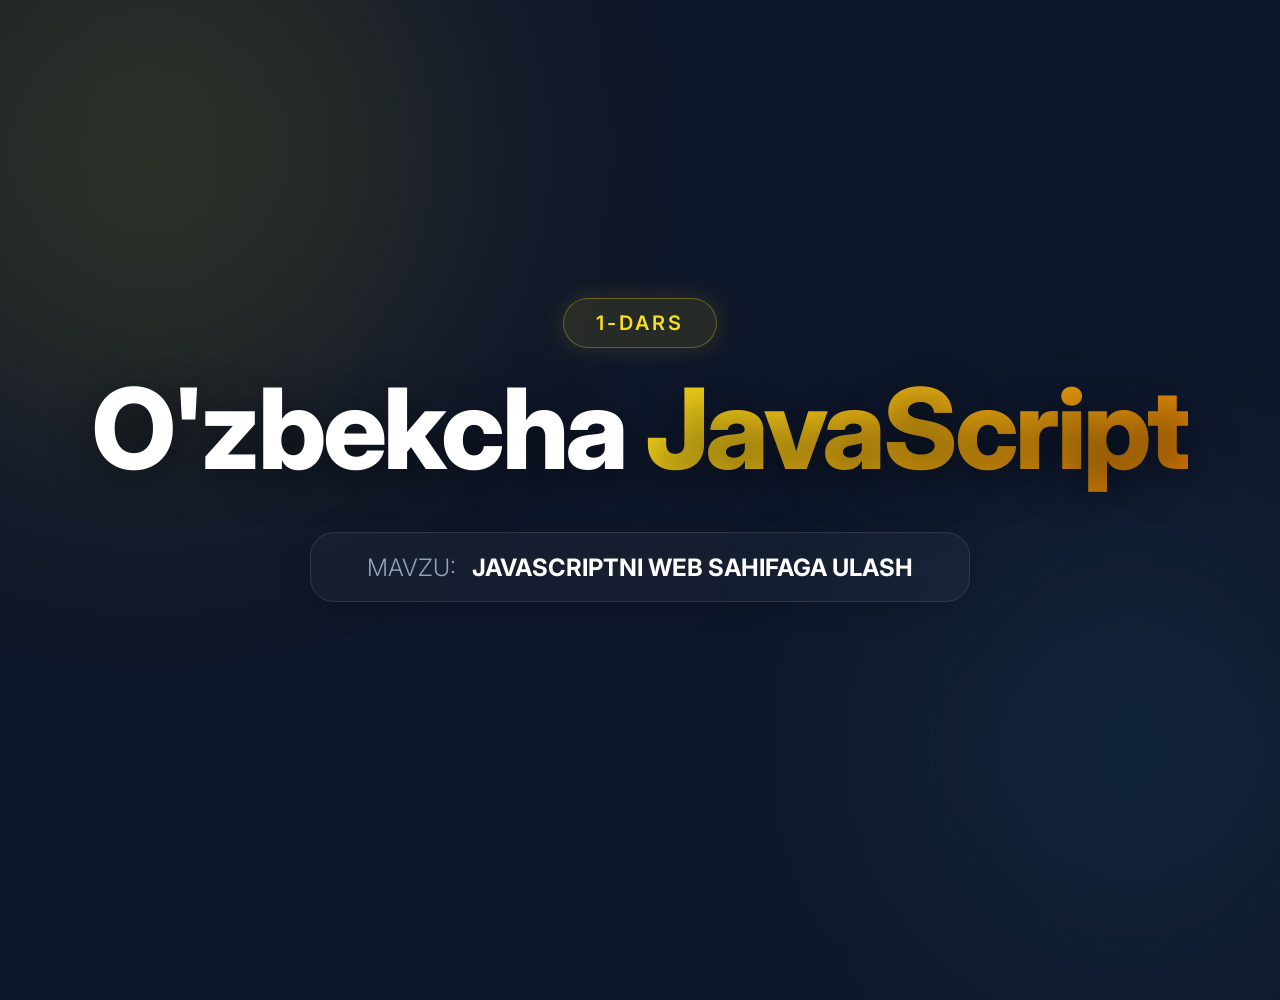
<file: 1-dars/index.html>
<!DOCTYPE html>
<html lang="en">
<head>
    <meta charset="UTF-8">
    <meta name="viewport" content="width=device-width, initial-scale=1.0">
    <title>JavaScript Video Preview</title>
    <link href="https://fonts.googleapis.com/css2?family=Inter:wght@300;500;600;800&display=swap" rel="stylesheet">
    <link rel="stylesheet" href="styles.css">
</head>
<body>
    <div class="glow-circle circle-1"></div>
    <div class="glow-circle circle-2"></div>

    <div class="content">
        <div class="badge">1-Dars</div>
        <h1 class="title">O'zbekcha <span class="highlight">JavaScript</span></h1>
        
        <div class="topic-box">
            <span class="topic-label">Mavzu:</span> JavaScriptni Web sahifaga ulash
        </div>
    </div>
    <!-- Inline Scripting -->
     <script>
        alert('salom')
     </script>



    <!-- External JavaScript File -->
     <script src="./script.js"></script>
     <script src="./main.js"></script>
</body>
</html>
</file>
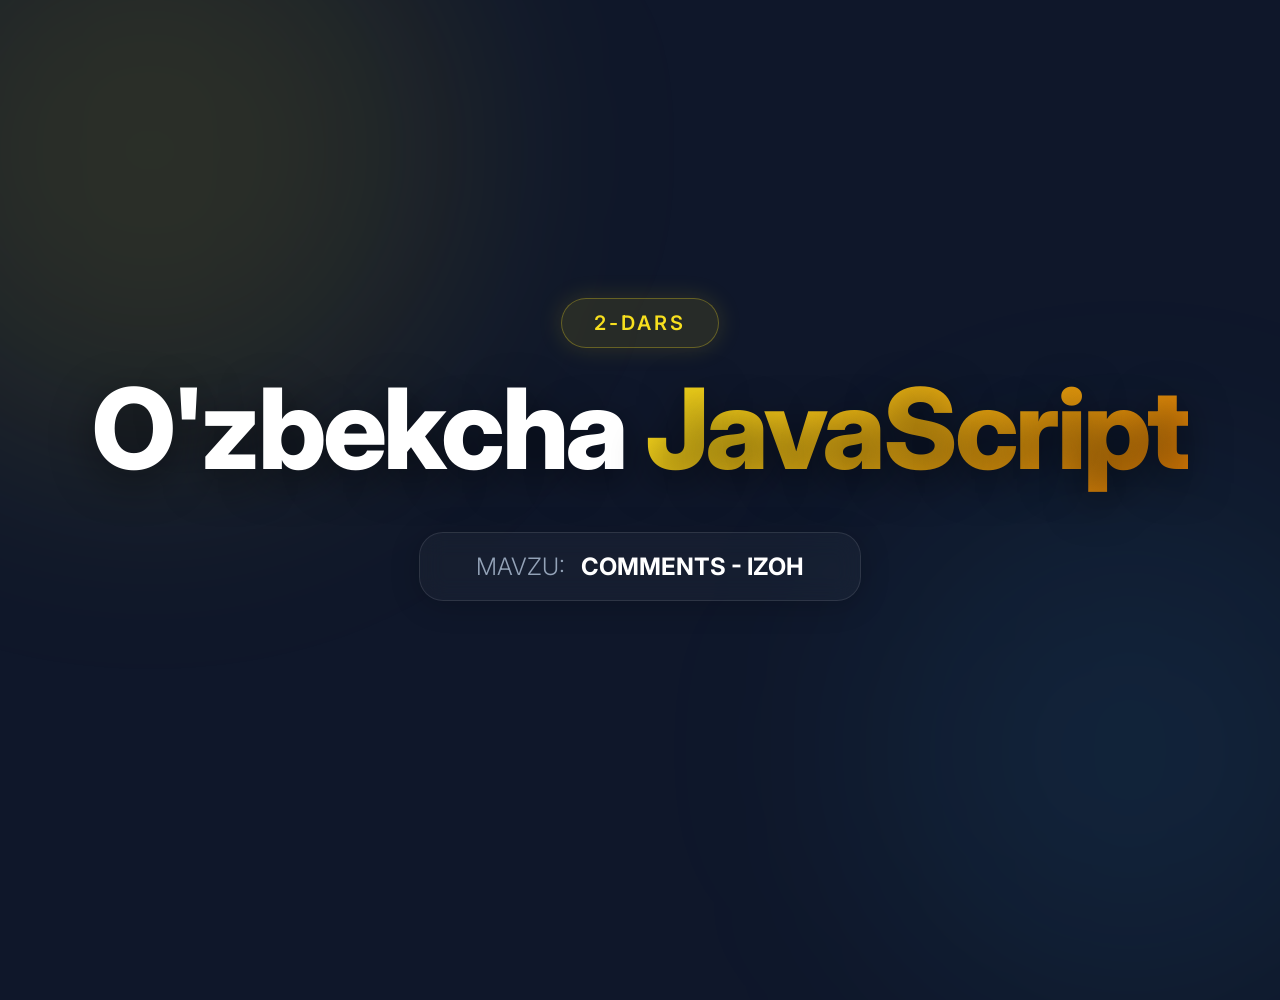
<file: 2-dars/index.html>
<!DOCTYPE html>
<html lang="en">
<head>
    <meta charset="UTF-8">
    <meta name="viewport" content="width=device-width, initial-scale=1.0">
    <title>JavaScript Video Preview</title>
    <link href="https://fonts.googleapis.com/css2?family=Inter:wght@300;500;600;800&display=swap" rel="stylesheet">
    <link rel="stylesheet" href="styles.css">
</head>
<body>
    <div class="glow-circle circle-1"></div>
    <div class="glow-circle circle-2"></div>

    <div class="content">
        <div class="badge">2-Dars</div>
        <h1 class="title">O'zbekcha <span class="highlight">JavaScript</span></h1>
        
        <div class="topic-box">
            <span class="topic-label">Mavzu:</span> Comments - Izoh
        </div>
    </div>
    <script src="./script.js"></script>
</body>
</html>
</file>
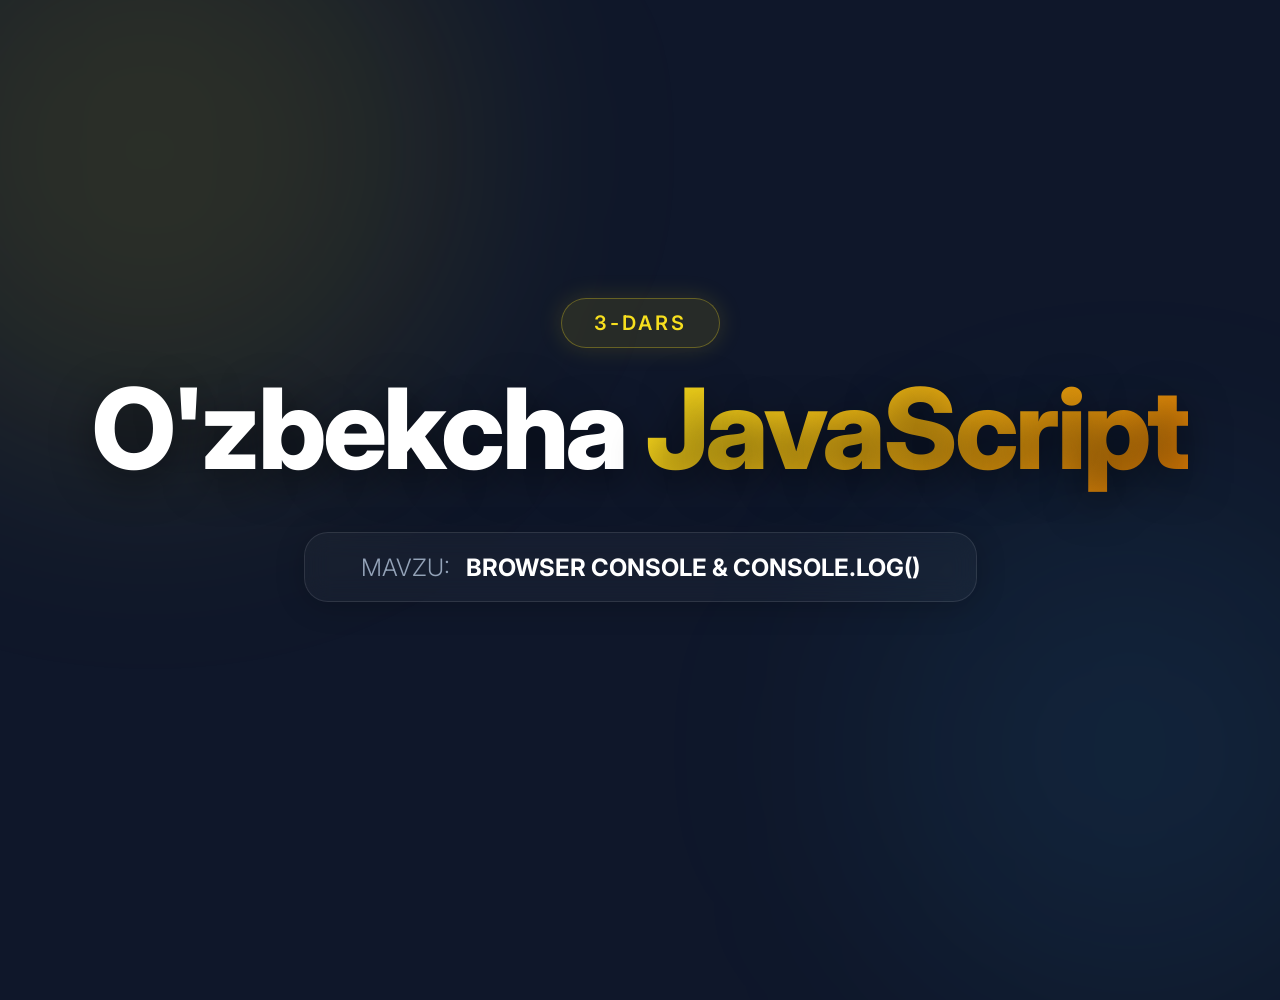
<file: 3-dars/index.html>
<!DOCTYPE html>
<html lang="en">
<head>
    <meta charset="UTF-8">
    <meta name="viewport" content="width=device-width, initial-scale=1.0">
    <title>JavaScript Video Preview</title>
    <link href="https://fonts.googleapis.com/css2?family=Inter:wght@300;500;600;800&display=swap" rel="stylesheet">
    <link rel="stylesheet" href="styles.css">
</head>
<body>
    <div class="glow-circle circle-1"></div>
    <div class="glow-circle circle-2"></div>

    <div class="content">
        <div class="badge">3-Dars</div>
        <h1 class="title">O'zbekcha <span class="highlight">JavaScript</span></h1>
        
        <div class="topic-box">
            <span class="topic-label">Mavzu:</span> Browser Console & console.log()
        </div>
    </div>
    <script src="./script.js"></script>
</body>
</html>
</file>
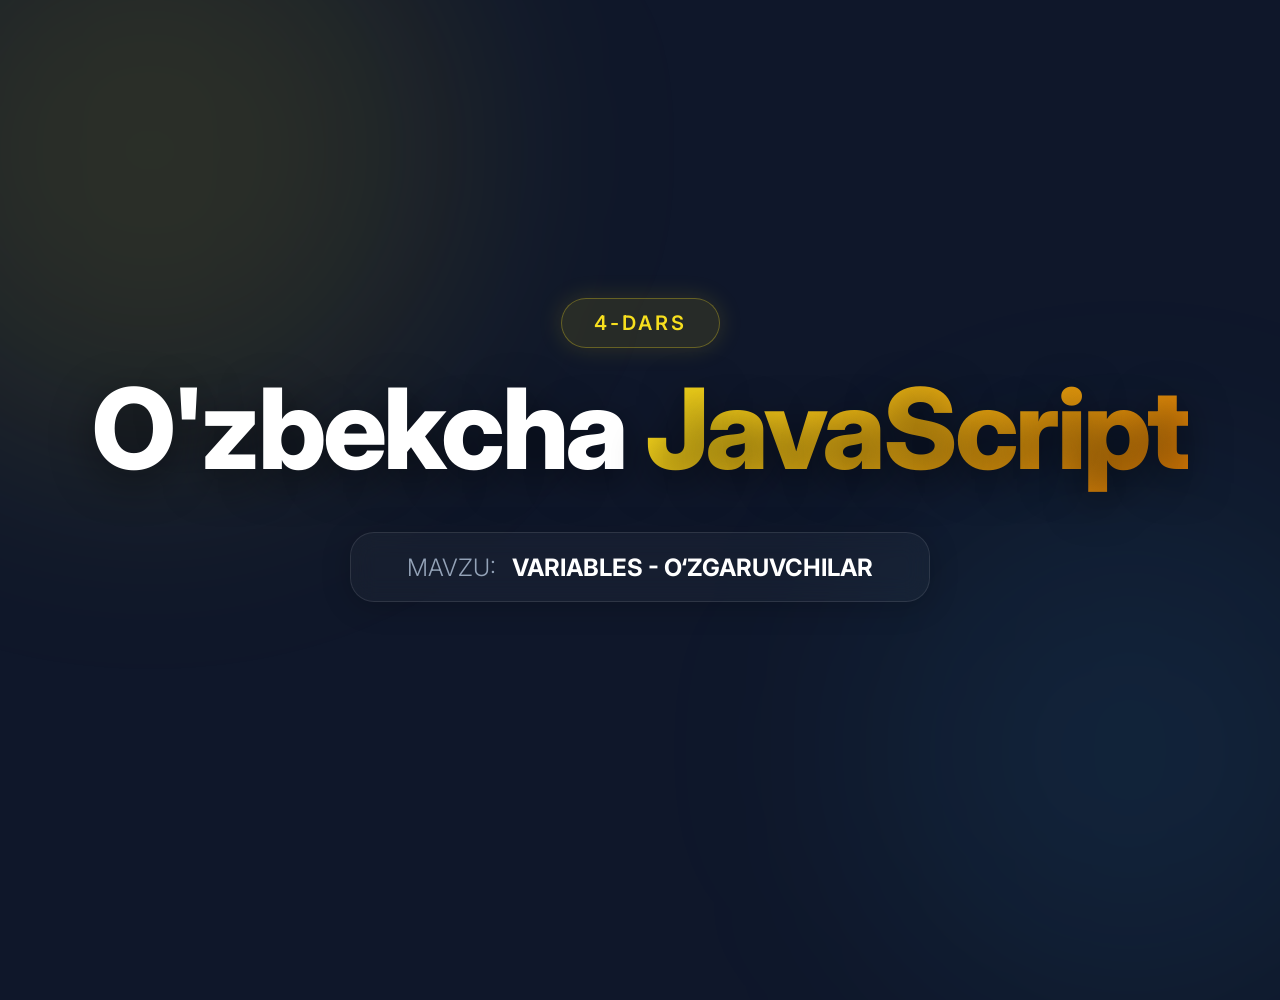
<file: 4-dars/index.html>
<!DOCTYPE html>
<html lang="en">
<head>
    <meta charset="UTF-8">
    <meta name="viewport" content="width=device-width, initial-scale=1.0">
    <title>JavaScript Video Preview</title>
    <link href="https://fonts.googleapis.com/css2?family=Inter:wght@300;500;600;800&display=swap" rel="stylesheet">
    <link rel="stylesheet" href="styles.css">
</head>
<body>
    <div class="glow-circle circle-1"></div>
    <div class="glow-circle circle-2"></div>

    <div class="content">
        <div class="badge">4-Dars</div>
        <h1 class="title">O'zbekcha <span class="highlight">JavaScript</span></h1>
        
        <div class="topic-box">
            <span class="topic-label">Mavzu:</span> Variables - o‘zgaruvchilar
        </div>
    </div>
    <script src="./script.js"></script>
</body>
</html>
</file>
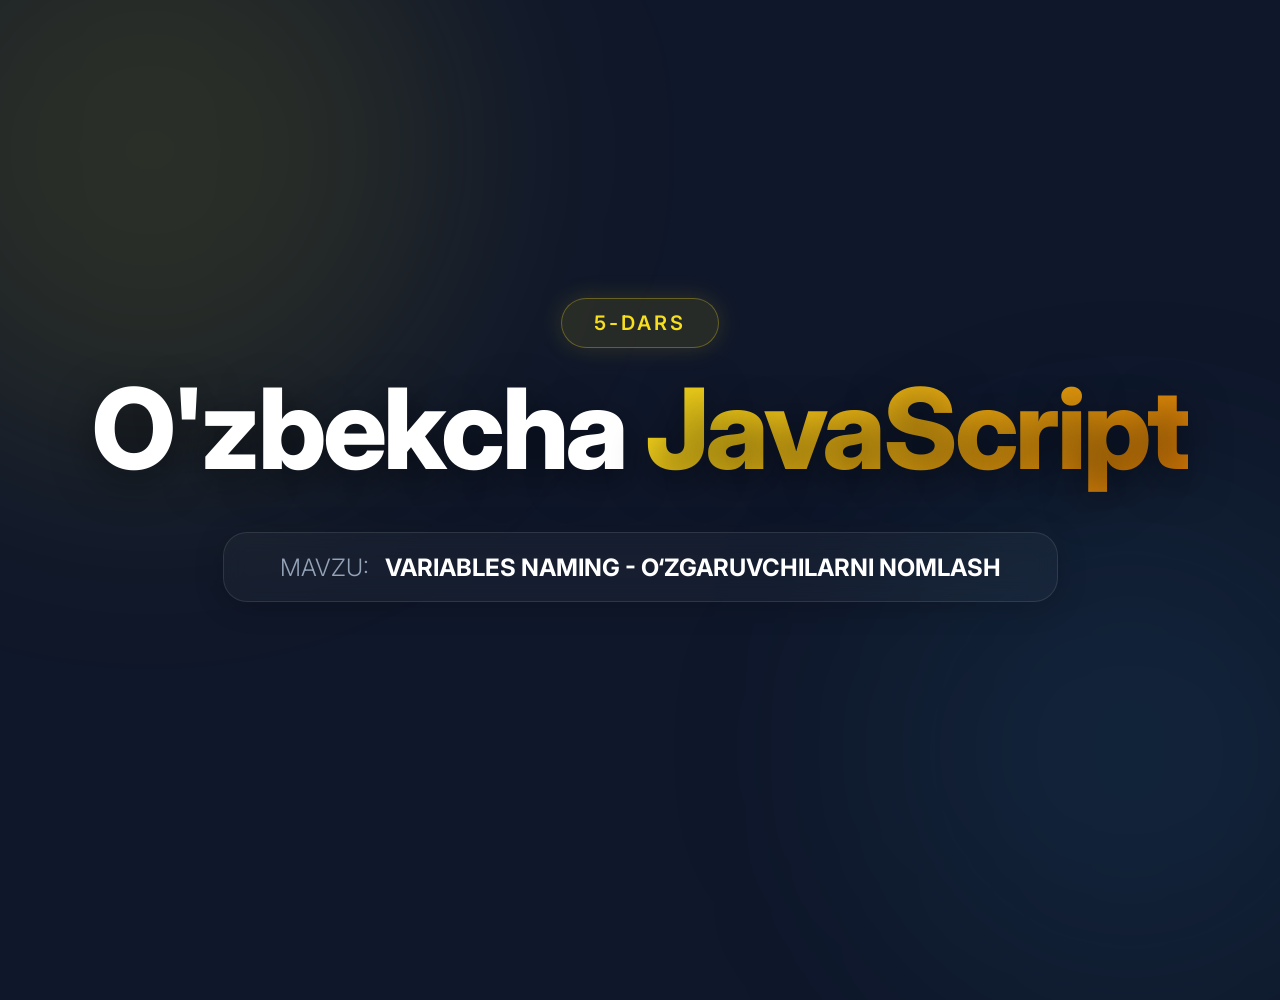
<file: 5-dars/index.html>
<!DOCTYPE html>
<html lang="en">
<head>
    <meta charset="UTF-8">
    <meta name="viewport" content="width=device-width, initial-scale=1.0">
    <title>JavaScript Video Preview</title>
    <link href="https://fonts.googleapis.com/css2?family=Inter:wght@300;500;600;800&display=swap" rel="stylesheet">
    <link rel="stylesheet" href="styles.css">
</head>
<body>
    <div class="glow-circle circle-1"></div>
    <div class="glow-circle circle-2"></div>

    <div class="content">
        <div class="badge">5-Dars</div>
        <h1 class="title">O'zbekcha <span class="highlight">JavaScript</span></h1>
        
        <div class="topic-box">
            <span class="topic-label">Mavzu:</span> Variables Naming - o‘zgaruvchilarni nomlash
        </div>
    </div>
    <script src="./script.js"></script>
</body>
</html>
</file>
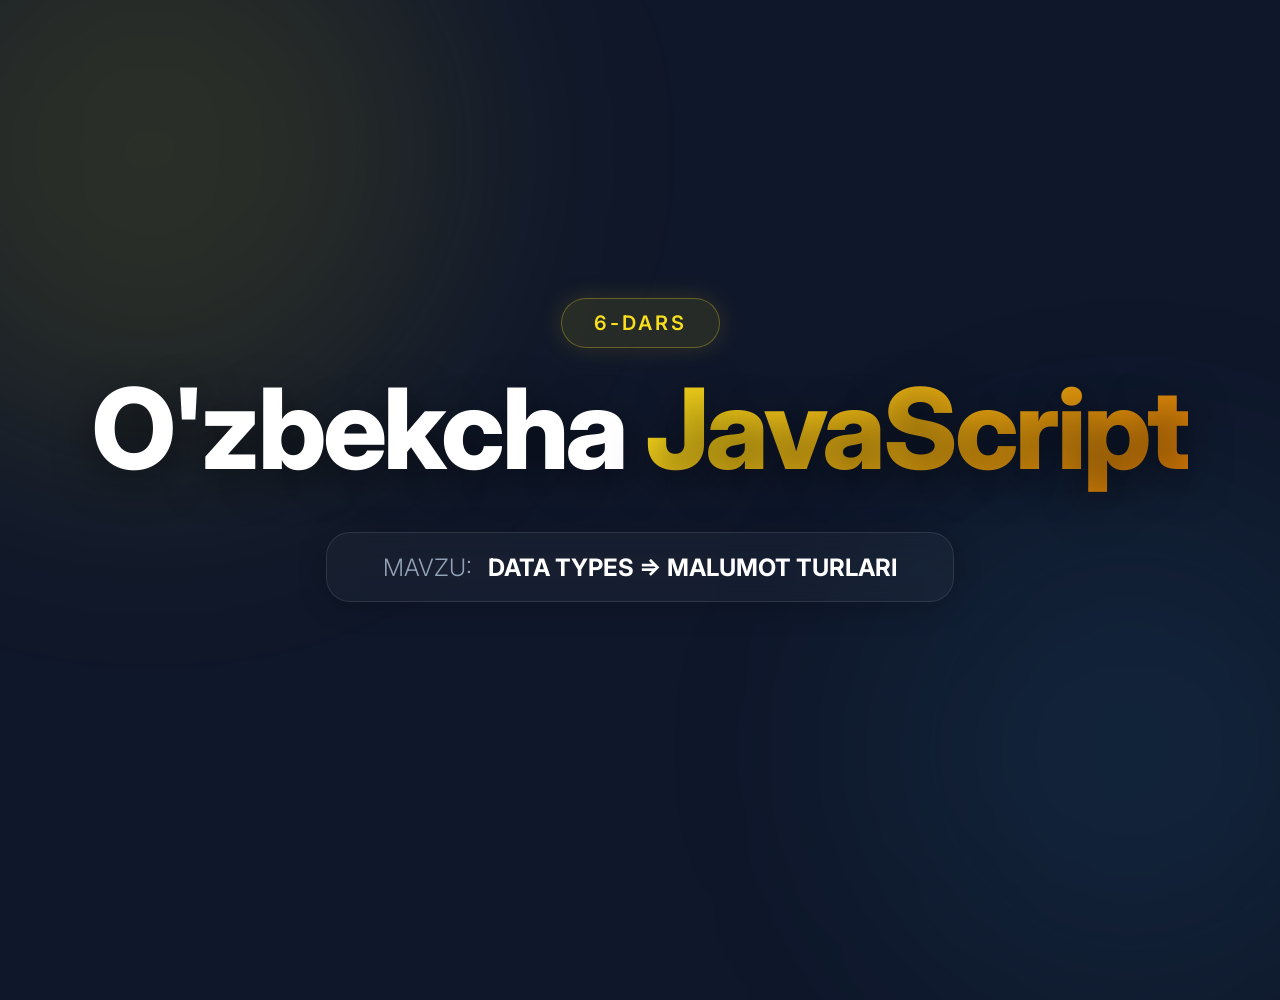
<file: 6-dars/index.html>
<!DOCTYPE html>
<html lang="en">
<head>
    <meta charset="UTF-8">
    <meta name="viewport" content="width=device-width, initial-scale=1.0">
    <title>JavaScript Video Preview</title>
    <link href="https://fonts.googleapis.com/css2?family=Inter:wght@300;500;600;800&display=swap" rel="stylesheet">
    <link rel="stylesheet" href="styles.css">
</head>
<body>
    <div class="glow-circle circle-1"></div>
    <div class="glow-circle circle-2"></div>

    <div class="content">
        <div class="badge">6-Dars</div>
        <h1 class="title">O'zbekcha <span class="highlight">JavaScript</span></h1>
        
        <div class="topic-box">
            <span class="topic-label">Mavzu:</span> Data types => Malumot turlari
        </div>
    </div>
    <script src="./script.js"></script>
</body>
</html>
</file>
<file: 1-dars/styles.css>
:root {
   --js-yellow: #f7df1e;
   --dark-bg: #0f172a;
}

* {
   box-sizing: border-box;
   margin: 0;
   padding: 0;
}

body {
   background-color: var(--dark-bg);
   font-family: 'Inter', sans-serif;
   height: 100vh;
   width: -webkit-fill-available;
   overflow: hidden;
   display: flex;
   justify-content: center;
   align-items: center;
   flex-direction: column;
   position: relative;
   color: #ffffff;
}

.glow-circle {
   position: absolute;
   border-radius: 50%;
   filter: blur(120px);
   z-index: 0;
   animation: float 10s infinite ease-in-out;
}

.circle-1 {
   width: 600px;
   height: 600px;
   background: rgba(247, 223, 30, 0.12);
   top: -150px;
   left: -150px;
}

.circle-2 {
   width: 500px;
   height: 500px;
   background: rgba(56, 189, 248, 0.08);
   bottom: -100px;
   right: -100px;
   animation-delay: -5s;
}

@keyframes float {

   0%,
   100% {
      transform: translateY(0) scale(1);
   }

   50% {
      transform: translateY(-40px) scale(1.05);
   }
}

.content {
   position: relative;
   z-index: 10;
   text-align: center;
   display: flex;
   flex-direction: column;
   align-items: center;
   gap: 1.5rem;
}

.badge {
   background: rgba(247, 223, 30, 0.1);
   border: 1px solid rgba(247, 223, 30, 0.3);
   color: var(--js-yellow);
   padding: 0.75rem 2rem;
   border-radius: 9999px;
   font-size: 1.25rem;
   font-weight: 600;
   letter-spacing: 0.15em;
   text-transform: uppercase;
   box-shadow: 0 0 25px rgba(247, 223, 30, 0.15);
}

.title {
   font-size: 7rem;
   font-weight: 800;
   line-height: 1;
   letter-spacing: -0.03em;
   color: #ffffff;
   text-shadow: 0 10px 40px rgba(0, 0, 0, 0.5);
   margin-bottom: 0.5rem;
}

.highlight {
   background: linear-gradient(135deg, #f7df1e 0%, #d97706 100%);
   -webkit-background-clip: text;
   -webkit-text-fill-color: transparent;
}

.topic-box {
   font-size: 1.5rem;
   font-weight: 700;
   color: #ffffff;
   text-transform: uppercase;
   margin-top: 1rem;
   padding: 1.2rem 3.5rem;
   background: rgba(255, 255, 255, 0.03);
   border: 1px solid rgba(255, 255, 255, 0.1);
   border-radius: 24px;
   backdrop-filter: blur(12px);
   box-shadow: 0 4px 30px rgba(0, 0, 0, 0.2);
   display: flex;
   align-items: center;
   gap: 1rem;
}

.topic-label {
   color: #94a3b8;
   font-weight: 300;
}
</file>
<file: 2-dars/styles.css>
:root {
   --js-yellow: #f7df1e;
   --dark-bg: #0f172a;
}

* {
   box-sizing: border-box;
   margin: 0;
   padding: 0;
}

body {
   background-color: var(--dark-bg);
   font-family: 'Inter', sans-serif;
   height: 100vh;
   width: -webkit-fill-available;
   overflow: hidden;
   display: flex;
   justify-content: center;
   align-items: center;
   flex-direction: column;
   position: relative;
   color: #ffffff;
}

.glow-circle {
   position: absolute;
   border-radius: 50%;
   filter: blur(120px);
   z-index: 0;
   animation: float 10s infinite ease-in-out;
}

.circle-1 {
   width: 600px;
   height: 600px;
   background: rgba(247, 223, 30, 0.12);
   top: -150px;
   left: -150px;
}

.circle-2 {
   width: 500px;
   height: 500px;
   background: rgba(56, 189, 248, 0.08);
   bottom: -100px;
   right: -100px;
   animation-delay: -5s;
}

@keyframes float {

   0%,
   100% {
      transform: translateY(0) scale(1);
   }

   50% {
      transform: translateY(-40px) scale(1.05);
   }
}

.content {
   position: relative;
   z-index: 10;
   text-align: center;
   display: flex;
   flex-direction: column;
   align-items: center;
   gap: 1.5rem;
}

.badge {
   background: rgba(247, 223, 30, 0.1);
   border: 1px solid rgba(247, 223, 30, 0.3);
   color: var(--js-yellow);
   padding: 0.75rem 2rem;
   border-radius: 9999px;
   font-size: 1.25rem;
   font-weight: 600;
   letter-spacing: 0.15em;
   text-transform: uppercase;
   box-shadow: 0 0 25px rgba(247, 223, 30, 0.15);
}

.title {
   font-size: 7rem;
   font-weight: 800;
   line-height: 1;
   letter-spacing: -0.03em;
   color: #ffffff;
   text-shadow: 0 10px 40px rgba(0, 0, 0, 0.5);
   margin-bottom: 0.5rem;
}

.highlight {
   background: linear-gradient(135deg, #f7df1e 0%, #d97706 100%);
   -webkit-background-clip: text;
   -webkit-text-fill-color: transparent;
}

.topic-box {
   font-size: 1.5rem;
   font-weight: 700;
   color: #ffffff;
   text-transform: uppercase;
   margin-top: 1rem;
   padding: 1.2rem 3.5rem;
   background: rgba(255, 255, 255, 0.03);
   border: 1px solid rgba(255, 255, 255, 0.1);
   border-radius: 24px;
   backdrop-filter: blur(12px);
   box-shadow: 0 4px 30px rgba(0, 0, 0, 0.2);
   display: flex;
   align-items: center;
   gap: 1rem;
}

.topic-label {
   color: #94a3b8;
   font-weight: 300;
}
</file>
<file: 3-dars/styles.css>
:root {
   --js-yellow: #f7df1e;
   --dark-bg: #0f172a;
}

* {
   box-sizing: border-box;
   margin: 0;
   padding: 0;
}

body {
   background-color: var(--dark-bg);
   font-family: 'Inter', sans-serif;
   height: 100vh;
   width: -webkit-fill-available;
   overflow: hidden;
   display: flex;
   justify-content: center;
   align-items: center;
   flex-direction: column;
   position: relative;
   color: #ffffff;
}

.glow-circle {
   position: absolute;
   border-radius: 50%;
   filter: blur(120px);
   z-index: 0;
   animation: float 10s infinite ease-in-out;
}

.circle-1 {
   width: 600px;
   height: 600px;
   background: rgba(247, 223, 30, 0.12);
   top: -150px;
   left: -150px;
}

.circle-2 {
   width: 500px;
   height: 500px;
   background: rgba(56, 189, 248, 0.08);
   bottom: -100px;
   right: -100px;
   animation-delay: -5s;
}

@keyframes float {

   0%,
   100% {
      transform: translateY(0) scale(1);
   }

   50% {
      transform: translateY(-40px) scale(1.05);
   }
}

.content {
   position: relative;
   z-index: 10;
   text-align: center;
   display: flex;
   flex-direction: column;
   align-items: center;
   gap: 1.5rem;
}

.badge {
   background: rgba(247, 223, 30, 0.1);
   border: 1px solid rgba(247, 223, 30, 0.3);
   color: var(--js-yellow);
   padding: 0.75rem 2rem;
   border-radius: 9999px;
   font-size: 1.25rem;
   font-weight: 600;
   letter-spacing: 0.15em;
   text-transform: uppercase;
   box-shadow: 0 0 25px rgba(247, 223, 30, 0.15);
}

.title {
   font-size: 7rem;
   font-weight: 800;
   line-height: 1;
   letter-spacing: -0.03em;
   color: #ffffff;
   text-shadow: 0 10px 40px rgba(0, 0, 0, 0.5);
   margin-bottom: 0.5rem;
}

.highlight {
   background: linear-gradient(135deg, #f7df1e 0%, #d97706 100%);
   -webkit-background-clip: text;
   -webkit-text-fill-color: transparent;
}

.topic-box {
   font-size: 1.5rem;
   font-weight: 700;
   color: #ffffff;
   text-transform: uppercase;
   margin-top: 1rem;
   padding: 1.2rem 3.5rem;
   background: rgba(255, 255, 255, 0.03);
   border: 1px solid rgba(255, 255, 255, 0.1);
   border-radius: 24px;
   backdrop-filter: blur(12px);
   box-shadow: 0 4px 30px rgba(0, 0, 0, 0.2);
   display: flex;
   align-items: center;
   gap: 1rem;
}

.topic-label {
   color: #94a3b8;
   font-weight: 300;
}
</file>
<file: 4-dars/styles.css>
:root {
   --js-yellow: #f7df1e;
   --dark-bg: #0f172a;
}

* {
   box-sizing: border-box;
   margin: 0;
   padding: 0;
}

body {
   background-color: var(--dark-bg);
   font-family: 'Inter', sans-serif;
   height: 100vh;
   width: -webkit-fill-available;
   overflow: hidden;
   display: flex;
   justify-content: center;
   align-items: center;
   flex-direction: column;
   position: relative;
   color: #ffffff;
}

.glow-circle {
   position: absolute;
   border-radius: 50%;
   filter: blur(120px);
   z-index: 0;
   animation: float 10s infinite ease-in-out;
}

.circle-1 {
   width: 600px;
   height: 600px;
   background: rgba(247, 223, 30, 0.12);
   top: -150px;
   left: -150px;
}

.circle-2 {
   width: 500px;
   height: 500px;
   background: rgba(56, 189, 248, 0.08);
   bottom: -100px;
   right: -100px;
   animation-delay: -5s;
}

@keyframes float {

   0%,
   100% {
      transform: translateY(0) scale(1);
   }

   50% {
      transform: translateY(-40px) scale(1.05);
   }
}

.content {
   position: relative;
   z-index: 10;
   text-align: center;
   display: flex;
   flex-direction: column;
   align-items: center;
   gap: 1.5rem;
}

.badge {
   background: rgba(247, 223, 30, 0.1);
   border: 1px solid rgba(247, 223, 30, 0.3);
   color: var(--js-yellow);
   padding: 0.75rem 2rem;
   border-radius: 9999px;
   font-size: 1.25rem;
   font-weight: 600;
   letter-spacing: 0.15em;
   text-transform: uppercase;
   box-shadow: 0 0 25px rgba(247, 223, 30, 0.15);
}

.title {
   font-size: 7rem;
   font-weight: 800;
   line-height: 1;
   letter-spacing: -0.03em;
   color: #ffffff;
   text-shadow: 0 10px 40px rgba(0, 0, 0, 0.5);
   margin-bottom: 0.5rem;
}

.highlight {
   background: linear-gradient(135deg, #f7df1e 0%, #d97706 100%);
   -webkit-background-clip: text;
   -webkit-text-fill-color: transparent;
}

.topic-box {
   font-size: 1.5rem;
   font-weight: 700;
   color: #ffffff;
   text-transform: uppercase;
   margin-top: 1rem;
   padding: 1.2rem 3.5rem;
   background: rgba(255, 255, 255, 0.03);
   border: 1px solid rgba(255, 255, 255, 0.1);
   border-radius: 24px;
   backdrop-filter: blur(12px);
   box-shadow: 0 4px 30px rgba(0, 0, 0, 0.2);
   display: flex;
   align-items: center;
   gap: 1rem;
}

.topic-label {
   color: #94a3b8;
   font-weight: 300;
}
</file>
<file: 5-dars/styles.css>
:root {
   --js-yellow: #f7df1e;
   --dark-bg: #0f172a;
}

* {
   box-sizing: border-box;
   margin: 0;
   padding: 0;
}

body {
   background-color: var(--dark-bg);
   font-family: 'Inter', sans-serif;
   height: 100vh;
   width: -webkit-fill-available;
   overflow: hidden;
   display: flex;
   justify-content: center;
   align-items: center;
   flex-direction: column;
   position: relative;
   color: #ffffff;
}

.glow-circle {
   position: absolute;
   border-radius: 50%;
   filter: blur(120px);
   z-index: 0;
   animation: float 10s infinite ease-in-out;
}

.circle-1 {
   width: 600px;
   height: 600px;
   background: rgba(247, 223, 30, 0.12);
   top: -150px;
   left: -150px;
}

.circle-2 {
   width: 500px;
   height: 500px;
   background: rgba(56, 189, 248, 0.08);
   bottom: -100px;
   right: -100px;
   animation-delay: -5s;
}

@keyframes float {

   0%,
   100% {
      transform: translateY(0) scale(1);
   }

   50% {
      transform: translateY(-40px) scale(1.05);
   }
}

.content {
   position: relative;
   z-index: 10;
   text-align: center;
   display: flex;
   flex-direction: column;
   align-items: center;
   gap: 1.5rem;
}

.badge {
   background: rgba(247, 223, 30, 0.1);
   border: 1px solid rgba(247, 223, 30, 0.3);
   color: var(--js-yellow);
   padding: 0.75rem 2rem;
   border-radius: 9999px;
   font-size: 1.25rem;
   font-weight: 600;
   letter-spacing: 0.15em;
   text-transform: uppercase;
   box-shadow: 0 0 25px rgba(247, 223, 30, 0.15);
}

.title {
   font-size: 7rem;
   font-weight: 800;
   line-height: 1;
   letter-spacing: -0.03em;
   color: #ffffff;
   text-shadow: 0 10px 40px rgba(0, 0, 0, 0.5);
   margin-bottom: 0.5rem;
}

.highlight {
   background: linear-gradient(135deg, #f7df1e 0%, #d97706 100%);
   -webkit-background-clip: text;
   -webkit-text-fill-color: transparent;
}

.topic-box {
   font-size: 1.5rem;
   font-weight: 700;
   color: #ffffff;
   text-transform: uppercase;
   margin-top: 1rem;
   padding: 1.2rem 3.5rem;
   background: rgba(255, 255, 255, 0.03);
   border: 1px solid rgba(255, 255, 255, 0.1);
   border-radius: 24px;
   backdrop-filter: blur(12px);
   box-shadow: 0 4px 30px rgba(0, 0, 0, 0.2);
   display: flex;
   align-items: center;
   gap: 1rem;
}

.topic-label {
   color: #94a3b8;
   font-weight: 300;
}
</file>
<file: 6-dars/styles.css>
:root {
   --js-yellow: #f7df1e;
   --dark-bg: #0f172a;
}

* {
   box-sizing: border-box;
   margin: 0;
   padding: 0;
}

body {
   background-color: var(--dark-bg);
   font-family: 'Inter', sans-serif;
   height: 100vh;
   width: -webkit-fill-available;
   overflow: hidden;
   display: flex;
   justify-content: center;
   align-items: center;
   flex-direction: column;
   position: relative;
   color: #ffffff;
}

.glow-circle {
   position: absolute;
   border-radius: 50%;
   filter: blur(120px);
   z-index: 0;
   animation: float 10s infinite ease-in-out;
}

.circle-1 {
   width: 600px;
   height: 600px;
   background: rgba(247, 223, 30, 0.12);
   top: -150px;
   left: -150px;
}

.circle-2 {
   width: 500px;
   height: 500px;
   background: rgba(56, 189, 248, 0.08);
   bottom: -100px;
   right: -100px;
   animation-delay: -5s;
}

@keyframes float {

   0%,
   100% {
      transform: translateY(0) scale(1);
   }

   50% {
      transform: translateY(-40px) scale(1.05);
   }
}

.content {
   position: relative;
   z-index: 10;
   text-align: center;
   display: flex;
   flex-direction: column;
   align-items: center;
   gap: 1.5rem;
}

.badge {
   background: rgba(247, 223, 30, 0.1);
   border: 1px solid rgba(247, 223, 30, 0.3);
   color: var(--js-yellow);
   padding: 0.75rem 2rem;
   border-radius: 9999px;
   font-size: 1.25rem;
   font-weight: 600;
   letter-spacing: 0.15em;
   text-transform: uppercase;
   box-shadow: 0 0 25px rgba(247, 223, 30, 0.15);
}

.title {
   font-size: 7rem;
   font-weight: 800;
   line-height: 1;
   letter-spacing: -0.03em;
   color: #ffffff;
   text-shadow: 0 10px 40px rgba(0, 0, 0, 0.5);
   margin-bottom: 0.5rem;
}

.highlight {
   background: linear-gradient(135deg, #f7df1e 0%, #d97706 100%);
   -webkit-background-clip: text;
   -webkit-text-fill-color: transparent;
}

.topic-box {
   font-size: 1.5rem;
   font-weight: 700;
   color: #ffffff;
   text-transform: uppercase;
   margin-top: 1rem;
   padding: 1.2rem 3.5rem;
   background: rgba(255, 255, 255, 0.03);
   border: 1px solid rgba(255, 255, 255, 0.1);
   border-radius: 24px;
   backdrop-filter: blur(12px);
   box-shadow: 0 4px 30px rgba(0, 0, 0, 0.2);
   display: flex;
   align-items: center;
   gap: 1rem;
}

.topic-label {
   color: #94a3b8;
   font-weight: 300;
}
</file>
